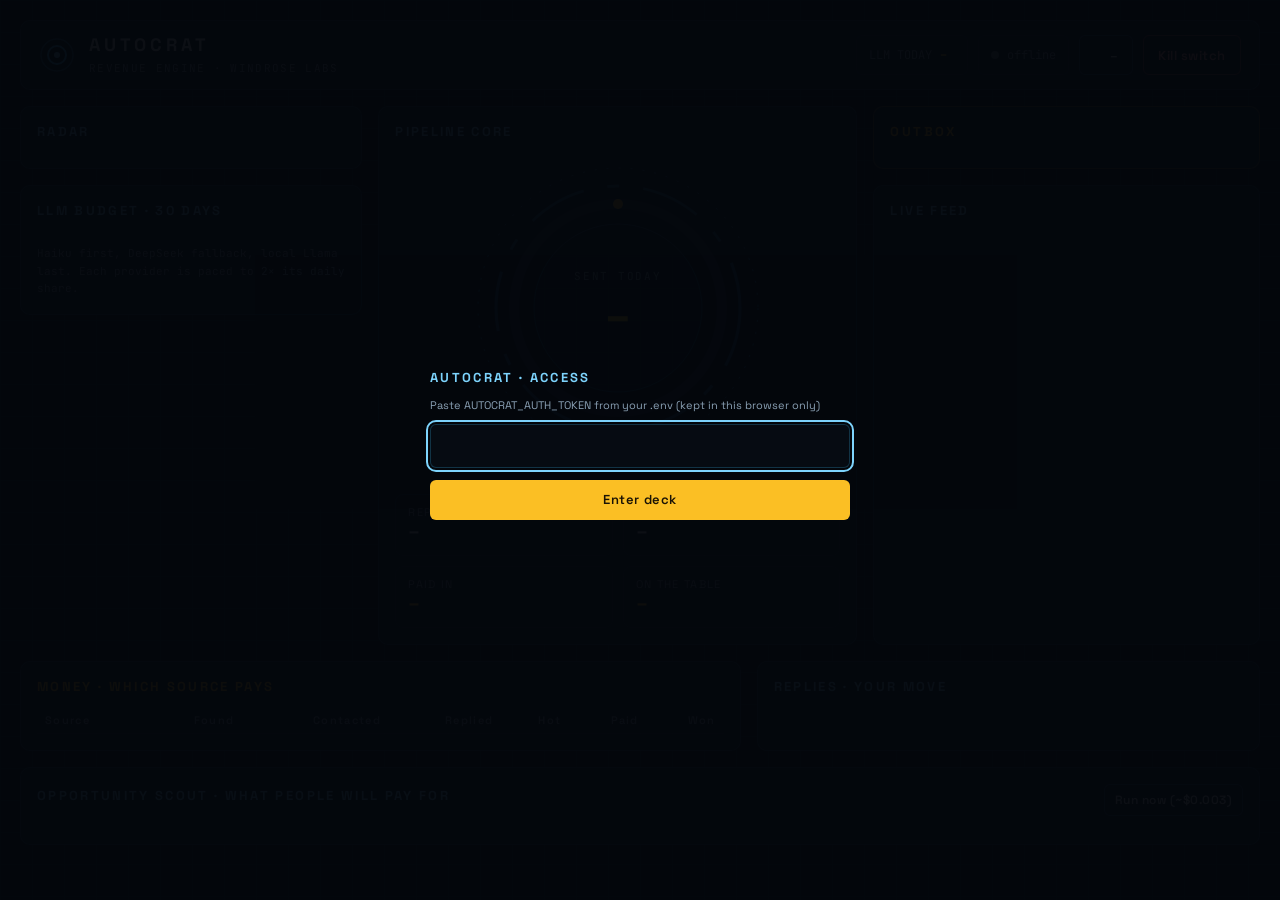
<file: nexus/web/static/hud.html>
<!doctype html>
<html lang="en">
<head>
<meta charset="utf-8">
<meta name="viewport" content="width=device-width, initial-scale=1">
<title>Autocrat Command Deck</title>
<link rel="preconnect" href="https://fonts.googleapis.com">
<link href="https://fonts.googleapis.com/css2?family=Space+Grotesk:wght@400;500;700&family=JetBrains+Mono:wght@400;600&display=swap" rel="stylesheet">
<style>
:root{
  --bg:#04070c; --panel:rgba(8,15,24,.92); --line:rgba(56,189,248,.22); --line2:rgba(56,189,248,.14);
  --cyan:#38bdf8; --cyan2:#7dd3fc; --amber:#fbbf24; --green:#34d399; --red:#f87171;
  --text:#e2e8f0; --text2:#cbd5e1; --muted:#8aa0b4; --track:rgba(148,163,184,.18);
  --sans:'Space Grotesk',system-ui,sans-serif; --mono:'JetBrains Mono',ui-monospace,monospace;
}
*{box-sizing:border-box}
html,body{margin:0;background:var(--bg);color:var(--text);font-family:var(--sans)}
body{min-height:100vh;padding:20px;
  background-image:linear-gradient(rgba(56,189,248,.045) 1px,transparent 1px),linear-gradient(90deg,rgba(56,189,248,.045) 1px,transparent 1px);
  background-size:32px 32px}
.wrap{max-width:1400px;margin:0 auto;display:flex;flex-direction:column;gap:16px}
.panel{border:1px solid var(--line);background:var(--panel);border-radius:10px;padding:16px;min-width:0}
.panel.amber{border-color:rgba(251,191,36,.35)}
h2{margin:0;font-size:13px;letter-spacing:.18em;color:var(--cyan2);font-weight:700}
h2.amber{color:var(--amber)}
.ph{display:flex;justify-content:space-between;align-items:baseline;gap:8px;margin-bottom:12px;flex-wrap:wrap}
.mono{font-family:var(--mono)} .muted{color:var(--muted)} .small{font-size:11px}
button,.btn{font:600 13px var(--sans);letter-spacing:.04em;border-radius:6px;cursor:pointer;min-height:40px;padding:0 14px;
  background:transparent;color:var(--text);border:1px solid rgba(56,189,248,.35)}
button:hover{border-color:var(--cyan2)}
button:focus-visible,textarea:focus-visible,input:focus-visible{outline:2px solid var(--cyan2);outline-offset:2px}
button:disabled{opacity:.45;cursor:default}
.b-amber{background:var(--amber);color:#1a1305;border:0}
.b-red{color:#fca5a5;border-color:rgba(248,113,113,.55)}
.b-green{background:var(--green);color:#04130c;border:0}
.b-ghost{color:var(--text2);border-color:rgba(148,163,184,.35)}
.b-sm{min-height:32px;padding:0 10px;font-size:12px}
header.top{display:flex;flex-wrap:wrap;align-items:center;justify-content:space-between;gap:14px;padding:12px 18px}
.brand{display:flex;align-items:center;gap:14px}
.brand b{font-size:18px;letter-spacing:.22em;display:block}
.chip{display:flex;align-items:center;gap:8px;font:12px var(--mono);color:var(--muted);padding:0 12px;min-height:40px;border:1px solid var(--line2);border-radius:6px}
.dot{display:inline-block;width:8px;height:8px;border-radius:50%;flex:none}
@keyframes spin{to{transform:rotate(360deg)}} @keyframes spinr{to{transform:rotate(-360deg)}}
@keyframes pulse{0%,100%{opacity:1}50%{opacity:.35}} @keyframes flash{from{background:rgba(56,189,248,.18)}to{background:transparent}}
.ring-a{animation:spin 28s linear infinite;transform-origin:150px 150px}
.ring-b{animation:spinr 18s linear infinite;transform-origin:150px 150px}
.pulse{animation:pulse 1.6s ease-in-out infinite}
.row{display:flex;flex-wrap:wrap;gap:16px;align-items:stretch}
.col{display:flex;flex-direction:column;gap:16px;min-width:0}
.src{display:grid;grid-template-columns:10px minmax(0,1fr) auto;gap:10px;align-items:center;padding:8px 10px;border-radius:6px;background:rgba(56,189,248,.05)}
.src .nm{font-size:14px;font-weight:500;overflow:hidden;text-overflow:ellipsis;white-space:nowrap}
.bar{height:6px;border-radius:3px;background:var(--track);overflow:hidden}
.bar>i{display:block;height:6px;border-radius:3px;background:var(--cyan)}
.core{position:relative;width:300px;height:300px;margin:0 auto}
.core .mid{position:absolute;inset:0;display:flex;flex-direction:column;align-items:center;justify-content:center;gap:4px;text-align:center}
.funnel{display:grid;grid-template-columns:repeat(6,minmax(0,1fr));gap:6px}
.funnel .h{height:64px;display:flex;align-items:flex-end}
.funnel .h i{display:block;width:100%;border-radius:4px 4px 0 0}
.stats{display:grid;grid-template-columns:repeat(2,minmax(0,1fr));gap:10px}
.stat{border:1px solid var(--line2);border-radius:8px;padding:10px 12px}
.stat .k{font-size:11px;letter-spacing:.12em;color:var(--muted)} .stat .v{font:600 20px var(--mono)}
.q{border:1px solid var(--line2);border-radius:8px;padding:12px;display:flex;flex-direction:column;gap:8px}
.q .who{display:flex;justify-content:space-between;gap:8px;font-size:13px}
.q p{margin:0;font-size:13px;line-height:1.55;color:var(--text2);white-space:pre-wrap;word-break:break-word}
.q textarea{width:100%;min-height:120px;background:#060b12;color:var(--text);border:1px solid var(--line);border-radius:6px;padding:8px;font:13px/1.5 var(--sans)}
.q .acts{display:flex;flex-wrap:wrap;gap:8px}
.tag{font:11px var(--mono);color:var(--muted);border:1px solid var(--line2);border-radius:4px;padding:2px 6px}
.tag.auto{color:var(--amber);border-color:rgba(251,191,36,.4)}
.scroll{max-height:640px;overflow:auto;display:flex;flex-direction:column;gap:10px;padding-right:4px}
ol.feed{list-style:none;margin:0;padding:0;display:flex;flex-direction:column;gap:6px;font:12px/1.5 var(--mono);max-height:340px;overflow:auto}
ol.feed li{display:grid;grid-template-columns:44px 10px minmax(0,1fr);gap:8px;align-items:baseline;border-radius:4px}
ol.feed li.new{animation:flash 2s ease-out}
.ideas{display:grid;grid-template-columns:repeat(auto-fit,minmax(260px,1fr));gap:12px}
.idea{border:1px solid var(--line2);border-radius:8px;padding:14px;display:flex;flex-direction:column;gap:8px}
.idea h3{margin:0;font-size:15px;font-weight:600;line-height:1.35}
.idea p{margin:0;font-size:13px;color:var(--text2);line-height:1.5}
#toast{position:fixed;left:50%;bottom:24px;transform:translateX(-50%);max-width:min(560px,calc(100vw - 32px));background:#0b1622;border:1px solid var(--line);
  border-radius:8px;padding:12px 16px;font-size:14px;display:none;z-index:20}
#login{position:fixed;inset:0;background:rgba(4,7,12,.96);display:flex;align-items:center;justify-content:center;z-index:30;padding:16px}
#login[hidden]{display:none}
#login form{width:min(420px,100%);display:flex;flex-direction:column;gap:12px}
#login input{min-height:44px;background:#060b12;color:var(--text);border:1px solid var(--line);border-radius:6px;padding:0 12px;font:14px var(--mono)}
.empty{font-size:13px;color:var(--muted);padding:8px 0}
table.attr{width:100%;border-collapse:collapse;font:13px var(--mono);min-width:520px}
table.attr th{font:600 11px var(--sans);letter-spacing:.12em;color:var(--muted);text-align:right;padding:6px 8px;border-bottom:1px solid var(--line2)}
table.attr th:first-child,table.attr td:first-child{text-align:left;font-family:var(--sans)}
table.attr td{text-align:right;padding:8px;border-bottom:1px solid rgba(56,189,248,.07)}
table.attr td.money{color:var(--amber);font-weight:600}
.tag.hot{color:#fca5a5;border-color:rgba(248,113,113,.5)}
@media (max-width:720px){body{padding:12px}.funnel .lab{font-size:9px}.core{transform:scale(.85);margin:-20px auto}}
@media (prefers-reduced-motion:reduce){.ring-a,.ring-b,.pulse,ol.feed li.new{animation:none}}
</style>
</head>
<body>
<div id="login" hidden>
  <form id="loginForm">
    <h2>AUTOCRAT · ACCESS</h2>
    <label for="tok" class="muted small">Paste AUTOCRAT_AUTH_TOKEN from your .env (kept in this browser only)</label>
    <input id="tok" type="password" autocomplete="off" spellcheck="false" required>
    <button class="b-amber" type="submit">Enter deck</button>
    <span id="loginErr" class="small" style="color:var(--red)"></span>
  </form>
</div>

<div class="wrap">
  <header class="panel top">
    <div class="brand">
      <svg width="36" height="36" viewBox="0 0 36 36" aria-hidden="true"><circle cx="18" cy="18" r="16" fill="none" stroke="#38bdf8" stroke-width="1.5" opacity=".5"/><circle cx="18" cy="18" r="9" fill="none" stroke="#38bdf8" stroke-width="2"/><circle cx="18" cy="18" r="3" fill="#7dd3fc"/></svg>
      <div><b>AUTOCRAT</b><span class="mono small muted" style="letter-spacing:.12em">REVENUE ENGINE · WINDROSE LABS</span></div>
    </div>
    <div style="display:flex;flex-wrap:wrap;align-items:center;gap:10px">
      <span class="chip" title="LLM spend since midnight"><span>LLM TODAY</span><b id="llmToday" style="color:var(--amber)">–</b><span id="llmCalls"></span></span>
      <span class="chip" title="Live event stream"><span id="wsDot" class="dot" style="background:#64748b"></span><span id="wsText">offline</span></span>
      <button id="modeBtn" aria-label="Switch run mode"><span id="modeDot" class="dot pulse" style="margin-right:8px"></span><span id="modeText">–</span></button>
      <button id="killBtn" class="b-red">Kill switch</button>
    </div>
  </header>

  <div class="row">
    <section class="col" style="flex:1 1 300px" aria-label="Radar and budget">
      <div class="panel">
        <div class="ph"><h2>RADAR</h2><span class="mono small muted" id="srcMeta"></span></div>
        <div id="sources" style="display:flex;flex-direction:column;gap:8px"></div>
      </div>
      <div class="panel">
        <div class="ph"><h2>LLM BUDGET · 30 DAYS</h2><span class="mono small muted" id="budgetTotal"></span></div>
        <div id="budgets" style="display:flex;flex-direction:column;gap:14px"></div>
        <p class="mono small muted" style="margin:14px 0 0;line-height:1.6">Haiku first, DeepSeek fallback, local Llama last. Each provider is paced to 2× its daily share.</p>
      </div>
    </section>

    <section class="panel" style="flex:1.4 1 420px;display:flex;flex-direction:column;gap:18px" aria-label="Pipeline core">
      <div class="ph" style="margin:0"><h2>PIPELINE CORE</h2><span class="mono small muted" id="foundToday"></span></div>
      <div class="core">
        <svg width="300" height="300" viewBox="0 0 300 300" aria-hidden="true" style="position:absolute;inset:0">
          <g class="ring-a"><circle cx="150" cy="150" r="140" fill="none" stroke="#38bdf8" stroke-width="1" stroke-dasharray="2 10" opacity=".6"/></g>
          <g class="ring-b"><circle cx="150" cy="150" r="122" fill="none" stroke="#38bdf8" stroke-width="3" stroke-dasharray="60 24 12 24" opacity=".45"/></g>
          <circle cx="150" cy="150" r="104" fill="none" stroke="rgba(148,163,184,.18)" stroke-width="10"/>
          <circle id="capArc" cx="150" cy="150" r="104" fill="none" stroke="#fbbf24" stroke-width="10" stroke-linecap="round" stroke-dasharray="0 654" transform="rotate(-90 150 150)" style="transition:stroke-dasharray .8s ease"/>
          <circle cx="150" cy="150" r="84" fill="rgba(56,189,248,.06)" stroke="rgba(56,189,248,.35)" stroke-width="1"/>
        </svg>
        <div class="mid">
          <span class="mono small muted" style="letter-spacing:.16em">SENT TODAY</span>
          <span id="sentToday" style="font-size:44px;font-weight:700;color:var(--amber)">–</span>
          <span id="capText" class="mono" style="font-size:12px;color:var(--muted)"></span>
        </div>
      </div>
      <div class="funnel" id="funnel"></div>
      <div class="stats">
        <div class="stat"><div class="k">REPLY RATE</div><div class="v" id="replyRate">–</div></div>
        <div class="stat"><div class="k">LLM / LEAD</div><div class="v" id="costLead">–</div></div>
        <div class="stat"><div class="k">PAID IN</div><div class="v" id="wins" style="color:var(--amber)">–</div></div>
        <div class="stat"><div class="k">ON THE TABLE</div><div class="v" id="onTable" style="color:var(--amber)">–</div></div>
      </div>
    </section>

    <section class="col" style="flex:1.1 1 340px" aria-label="Approvals and live feed">
      <div class="panel amber">
        <div class="ph"><h2 class="amber">OUTBOX</h2><span class="mono small muted" id="queueMeta"></span></div>
        <div class="scroll" id="queue"></div>
      </div>
      <div class="panel" style="flex:1">
        <div class="ph"><h2>LIVE FEED</h2></div>
        <ol class="feed" id="feed"></ol>
      </div>
    </section>
  </div>

  <div class="row">
    <section class="panel" style="flex:1.4 1 520px" aria-label="Revenue by source">
      <div class="ph"><h2 class="amber">MONEY · WHICH SOURCE PAYS</h2><span class="mono small muted" id="moneyMeta"></span></div>
      <div style="overflow-x:auto">
        <table class="attr">
          <thead><tr><th scope="col">Source</th><th scope="col">Found</th><th scope="col">Contacted</th><th scope="col">Replied</th><th scope="col">Hot</th><th scope="col">Paid</th><th scope="col">Won</th></tr></thead>
          <tbody id="attr"></tbody>
        </table>
      </div>
    </section>
    <section class="panel" style="flex:1 1 360px" aria-label="Replies">
      <div class="ph"><h2>REPLIES · YOUR MOVE</h2><span class="mono small muted" id="repliesMeta"></span></div>
      <div class="scroll" id="replies" style="max-height:420px"></div>
    </section>
  </div>

  <section class="panel" aria-label="Opportunity scout">
    <div class="ph"><h2>OPPORTUNITY SCOUT · WHAT PEOPLE WILL PAY FOR</h2>
      <span style="display:flex;gap:10px;align-items:center"><span class="mono small muted" id="scoutMeta"></span><button class="b-sm" id="scoutBtn">Run now (~$0.003)</button></span></div>
    <div class="ideas" id="ideas"></div>
  </section>
</div>
<div id="toast" role="status" aria-live="polite"></div>

<script>
(() => {
  const KEY = 'autocrat_token';
  const store = { get(){ try { return localStorage.getItem(KEY) || ''; } catch(e){ return ''; } },
                  set(v){ try { localStorage.setItem(KEY, v); } catch(e){} },
                  clear(){ try { localStorage.removeItem(KEY); } catch(e){} } };
  let token = store.get(), snap = null, editing = new Set(), ws = null, refreshTimer = null;
  const $ = (id) => document.getElementById(id);
  const esc = (s) => String(s ?? '').replace(/[&<>"']/g, (c) => ({'&':'&amp;','<':'&lt;','>':'&gt;','"':'&quot;',"'":'&#39;'}[c]));
  const money = (v, d=3) => '$' + Number(v || 0).toFixed(d);
  const hhmm = (ts) => { const d = new Date((ts || 0) * 1000); return d.toTimeString().slice(0,5); };
  const SRC_NAMES = { hn:'HN hiring + Ask HN', reddit_rss:'Reddit RSS', reddit:'Reddit (Apify)', show_hn:'Show HN',
    launch_boards:'Launch boards', lovable_showcase:'Lovable showcase', uae_brokers:'UAE broker list',
    vibe_founders:'Founder CSV', google_maps:'Google Maps (Apify)', google_places:'Google Places' };

  function toast(msg, bad) {
    const t = $('toast'); t.textContent = msg; t.style.display = 'block';
    t.style.borderColor = bad ? 'rgba(248,113,113,.6)' : 'rgba(56,189,248,.35)';
    clearTimeout(t._h); t._h = setTimeout(() => { t.style.display = 'none'; }, 4200);
  }
  async function api(path, body) {
    const r = await fetch(path, { method: body ? 'POST' : 'GET',
      headers: { 'Authorization': 'Bearer ' + token, ...(body ? {'Content-Type':'application/json'} : {}) },
      body: body ? JSON.stringify(body) : undefined });
    if (r.status === 401) { showLogin('Token rejected. Paste it again.'); throw new Error('unauthorized'); }
    return r.json();
  }
  function showLogin(err) { $('login').hidden = false; $('loginErr').textContent = err || ''; $('tok').focus(); }
  $('loginForm').addEventListener('submit', async (e) => {
    e.preventDefault(); token = $('tok').value.trim(); store.set(token);
    try { await refresh(); $('login').hidden = true; connectWs(); } catch (err) { /* showLogin already ran */ }
  });

  async function refresh() {
    const d = await api('/api/v2/hud');
    if (!d.success) { toast(d.error || 'snapshot failed', true); return; }
    snap = d.result; render();
  }
  function scheduleRefresh(ms) { clearTimeout(refreshTimer); refreshTimer = setTimeout(() => refresh().catch(()=>{}), ms); }

  function render() {
    const s = snap, c = s.control;
    const killed = c.kill_switch, live = c.run_mode === 'live';
    $('modeText').textContent = killed ? 'HALTED' : (live ? 'LIVE' : 'DRY RUN');
    $('modeDot').style.background = killed ? 'var(--red)' : (live ? 'var(--green)' : 'var(--amber)');
    $('killBtn').textContent = killed ? 'Resume engine' : 'Kill switch';
    $('killBtn').className = killed ? 'b-green' : 'b-red';
    $('llmToday').textContent = money(s.today.llm_usd, 3);
    $('llmCalls').textContent = s.today.llm_calls + ' calls';

    // radar
    const srcs = s.sources || [];
    $('srcMeta').textContent = srcs.filter(x => x.enabled).length + ' on · ' + srcs.reduce((a, x) => a + x.leads_24h, 0) + ' leads 24h';
    $('sources').innerHTML = srcs.map(x => `
      <div class="src">
        <span class="dot" style="background:${x.enabled ? (x.leads_24h ? 'var(--green)' : 'var(--cyan)') : '#64748b'}"></span>
        <div style="min-width:0"><div class="nm">${esc(SRC_NAMES[x.name] || x.name)}</div>
          <div class="mono small muted">${x.enabled ? `ran ${esc(x.last)} · next ${esc(x.next)}` : 'off'}</div></div>
        <div style="display:flex;align-items:center;gap:8px"><span class="mono" title="leads in 24h / total">${x.leads_24h}<span class="muted">/${x.leads_total}</span></span>
          ${x.enabled ? `<button class="b-sm" data-run="${esc(x.name)}" aria-label="Run ${esc(x.name)} now">Run</button>` : ''}</div>
      </div>`).join('') || '<div class="empty">Radar plugin not loaded.</div>';

    // budget
    const b = s.budget || {}, provs = b.providers || {};
    $('budgetTotal').textContent = b.cost_usd !== undefined ? money(b.cost_usd, 3) + ' / ' + money(b.budget_usd, 2) : '';
    $('budgets').innerHTML = Object.entries(provs).map(([name, p]) => {
      const pct = p.budget_usd ? Math.min(100, 100 * p.spent_usd / p.budget_usd) : 0;
      return `<div style="display:flex;flex-direction:column;gap:6px">
        <div style="display:flex;justify-content:space-between;font-size:13px"><span>${esc(name)}</span>
          <span class="mono muted">${money(p.spent_usd, 3)} / ${money(p.budget_usd, 2)}</span></div>
        <div class="bar"><i style="width:${Math.max(pct, 0.6)}%;${p.blocked ? 'background:var(--red)' : ''}"></i></div>
        <span class="mono small muted">${p.blocked ? esc(p.blocked) : 'daily cap ' + money(p.daily_cap_usd, 2)}</span></div>`;
    }).join('') || '<div class="empty">No provider budgets configured.</div>';

    // core
    const sent = s.today.sent, cap = s.today.cap || 20, circ = 2 * Math.PI * 104;
    $('sentToday').textContent = sent;
    $('capText').textContent = `of ${cap} cap · ${(s.cap && s.cap.note) || ''}`;
    $('capText').title = s.cap ? `base ${s.cap.base}, max ${s.cap.max}; 7 days: ${s.cap.sent_7d} sent, ${s.cap.bounces_7d} bounced` : '';
    $('capArc').setAttribute('stroke-dasharray', (circ * Math.min(sent, cap) / cap).toFixed(1) + ' ' + circ.toFixed(1));
    $('foundToday').textContent = s.today.found + ' found today';
    const max = Math.max(1, ...s.funnel.map(f => f.n));
    $('funnel').innerHTML = s.funnel.map((f, i) => `
      <div style="display:flex;flex-direction:column;gap:6px">
        <div class="h"><i style="height:${Math.max(4, Math.round(64 * f.n / max))}px;background:${i >= 4 ? 'var(--amber)' : `rgba(56,189,248,${(0.85 - i * 0.12).toFixed(2)})`}"></i></div>
        <span class="mono" style="font-size:18px;font-weight:600;text-align:center">${f.n}</span>
        <span class="lab" style="font-size:11px;letter-spacing:.08em;color:var(--muted);text-align:center">${esc(f.label)}</span></div>`).join('');
    $('replyRate').textContent = s.rates.reply_pct + '%';
    $('costLead').textContent = money(s.rates.cost_per_lead, 4);
    const paid = (s.revenue && s.revenue.paid) || {};
    $('wins').textContent = Object.keys(paid).length ? Object.entries(paid).map(([cur, v]) => `${cur === 'USD' ? '$' : cur + ' '}${Math.round(v).toLocaleString()}`).join(' · ') : '$0';
    const table = (s.revenue && s.revenue.on_table) || {};
    $('onTable').textContent = Object.keys(table).length ? Object.entries(table).map(([cur, v]) => `${cur === 'USD' ? '$' : cur + ' '}${Math.round(v).toLocaleString()}`).join(' · ') : '$0';
    $('onTable').title = `${(s.revenue || {}).pending || 0} deposit request(s) out, not paid yet`;

    // money by source
    const attr = (s.attribution || []).filter(a => a.found || a.contacted);
    $('moneyMeta').textContent = `${s.rates.sent_total} sent · ${s.rates.replied} replied · ${(s.revenue || {}).won || 0} won · follow-ups ${((s.followups || {}).sent) || 0} sent, ${((s.followups || {}).staged) || 0} queued`;
    $('attr').innerHTML = attr.map(a => `<tr><td>${esc(SRC_NAMES[a.source] || a.source)}</td><td>${a.found}</td><td>${a.contacted}</td>
      <td>${a.replied}</td><td>${a.hot}</td><td class="money">${a.paid_usd ? '$' + Math.round(a.paid_usd).toLocaleString() : '–'}</td><td>${a.won}</td></tr>`).join('')
      || '<tr><td colspan="7" class="muted">No leads yet.</td></tr>';

    // replies
    const reps = s.replies || [];
    $('repliesMeta').textContent = reps.filter(r => r.hot).length + ' hot';
    $('replies').innerHTML = reps.map(r => `
      <article class="q" data-lead="${esc(r.lead_id)}">
        <div class="who"><strong style="font-weight:600">${esc(r.company || r.name || r.contact)}</strong><span class="mono small muted">${esc(r.age)}</span></div>
        <div style="display:flex;flex-wrap:wrap;gap:6px">
          ${r.hot ? '<span class="tag hot">hot</span>' : ''}${r.intent ? `<span class="tag">${esc(r.intent)}</span>` : ''}
          <span class="tag">${esc(r.state.toLowerCase())}</span><span class="tag">${esc(SRC_NAMES[r.source] || r.source)}</span>
          ${r.paid ? `<span class="tag auto">paid $${Math.round(r.paid)}</span>` : ''}
        </div>
        <p>${esc(r.text)}</p>
        <div class="acts"><button class="b-amber b-sm" data-pay="${esc(r.lead_id)}">Log payment</button>
          ${/@/.test(r.contact || '') ? `<a class="btn b-sm" style="display:inline-flex;align-items:center;text-decoration:none" href="mailto:${esc(r.contact)}">Email</a>` : ''}</div>
      </article>`).join('') || '<div class="empty">No replies yet. Follow-ups go out 3 and 7 days after each opener.</div>';

    // queue (don't clobber a draft being edited)
    if (!editing.size) renderQueue();

    // feed
    $('feed').innerHTML = (s.feed || []).map(f => feedItem(f)).join('');

    // ideas
    const ideas = (s.opportunities || {}).ideas || [];
    $('scoutMeta').textContent = 'last run ' + ((s.opportunities || {}).last || 'never');
    $('ideas').innerHTML = ideas.map(i => `
      <article class="idea">
        <div style="display:flex;align-items:center;gap:10px"><span class="mono small muted">WTP ${esc(i.wtp)}/10 · ${esc(i.mentions || 0)} mentions</span>
          <div class="bar" style="flex:1;max-width:120px;height:4px"><i style="height:4px;background:var(--amber);width:${10 * Number(i.wtp || 0)}%"></i></div></div>
        <h3>${esc(i.pain)}</h3>
        ${i.service ? `<p><span class="muted">Sell now:</span> ${esc(i.service)}</p>` : ''}
        ${i.validate ? `<p><span class="muted">Validate:</span> ${esc(i.validate)}</p>` : ''}
      </article>`).join('') || '<div class="empty">No report yet. The scout runs daily once the radar has 10+ recent posts.</div>';
  }

  function feedItem(f, isNew) {
    const k = f.kind || '';
    const color = k.includes('sent') ? 'var(--amber)' : k.includes('repl') || k.includes('won') ? 'var(--green)'
      : k.includes('dnc') || k.includes('reject') || k.includes('kill') ? 'var(--red)' : k === 'audit' ? 'var(--cyan2)' : 'var(--cyan)';
    return `<li class="${isNew ? 'new' : ''}"><span class="muted">${hhmm(f.ts)}</span><span class="dot" style="width:6px;height:6px;background:${color}"></span><span style="color:var(--text2)">${esc(f.text)}</span></li>`;
  }

  function renderQueue() {
    // Auto-send emails are shown for reading only; what truly needs a human (hand-sent posts, WhatsApp) goes first.
    const q = (snap.queue || []).slice().sort((a, b) => (a.auto ? 1 : 0) - (b.auto ? 1 : 0));
    const mine = q.filter(x => !x.auto).length;
    $('queueMeta').textContent = (mine ? mine + ' need you · ' : 'nothing needs you · ') + q.filter(x => x.auto).length + ' going out automatically';
    $('queue').innerHTML = q.map(x => `
      <article class="q" data-id="${esc(x.id)}">
        <div class="who"><strong style="font-weight:600;overflow:hidden;text-overflow:ellipsis">${esc(x.company || x.name || x.contact)}</strong>
          <span class="mono small muted" style="white-space:nowrap">${esc(x.age)}</span></div>
        <div style="display:flex;flex-wrap:wrap;gap:6px">
          ${(x.kind || '').startsWith('followup') ? `<span class="tag auto">follow-up ${esc(x.kind.slice(-1))}</span>` : ''}
          <span class="tag">${esc(SRC_NAMES[x.source] || x.source)}</span><span class="tag">${esc(x.channel)}</span>
          ${x.market ? `<span class="tag">${esc(x.market)}</span>` : ''}
          ${x.auto ? '<span class="tag auto">auto-sends in their hours</span>' : x.status === 'approved' ? '<span class="tag auto">approved</span>' : '<span class="tag">needs you</span>'}
          ${/^https?:\/\//i.test(x.url || '') ? `<a class="tag" href="${esc(x.url)}" target="_blank" rel="noopener noreferrer">open</a>` : ''}
        </div>
        <p data-draft>${esc(x.draft)}</p>
        <div class="acts">
          ${x.status === 'staged' && !x.auto ? `<button class="b-amber b-sm" data-act="approve">Approve</button>` : ''}
          <button class="b-sm" data-act="edit">Edit</button>
          <button class="b-ghost b-sm" data-act="skip">Skip</button>
          <button class="b-red b-sm" data-act="dnc">DNC</button>
        </div>
      </article>`).join('') || '<div class="empty">Nothing waiting. The radar keeps hunting.</div>';
  }

  // ── actions
  document.addEventListener('click', async (e) => {
    const btn = e.target.closest('button'); if (!btn) return;
    const card = btn.closest('.q');
    try {
      if (btn.dataset.pay) {
        const v = prompt('Payment received. Amount, currency, deposit or final (e.g. "625 USD deposit" or "1250 USD final"):', '625 USD deposit');
        if (!v) return;
        const r = await api('/api/v2/hud/action', { action: 'payment', id: btn.dataset.pay, text: v });
        toast(r.success ? r.result : (r.error || 'failed'), !r.success); return refresh();
      }
      if (btn.dataset.run) {
        btn.disabled = true; toast('Running ' + btn.dataset.run + '…');
        const r = await api('/api/v2/hud/action', { action: 'run_source', id: btn.dataset.run });
        const res = r.result || {};
        toast(r.success ? `${btn.dataset.run}: ${res.new ?? 0} new, ${res.STAGED ?? 0} staged${res.note ? ' · ' + res.note : ''}${res.error ? ' · ' + res.error : ''}` : (r.error || 'failed'), !r.success || res.error);
        btn.disabled = false; return refresh();
      }
      if (card) {
        const id = card.dataset.id, act = btn.dataset.act;
        if (act === 'edit') {
          const p = card.querySelector('[data-draft]');
          if (!editing.has(id)) {
            editing.add(id);
            const ta = document.createElement('textarea'); ta.value = p.textContent; ta.setAttribute('aria-label', 'Edit draft');
            p.replaceWith(ta); ta.focus(); btn.textContent = 'Save';
          } else {
            const ta = card.querySelector('textarea');
            const r = await api('/api/v2/hud/action', { action: 'edit', id, text: ta.value });
            editing.delete(id); toast(r.success ? 'Draft saved.' : (r.error || 'save failed'), !r.success); return refresh();
          }
          return;
        }
        if (act === 'dnc' && !confirm('Mark this lead do-not-contact? They will never be messaged again.')) return;
        btn.disabled = true;
        const r = await api('/api/v2/hud/action', { action: act, id });
        editing.delete(id);
        const msg = typeof r.result === 'string' ? r.result : (r.error || (r.success ? 'Done.' : 'Failed.'));
        toast(msg, !r.success); return refresh();
      }
      if (btn.id === 'killBtn') {
        const killed = snap && snap.control.kill_switch;
        if (!killed && !confirm('Engage the kill switch? All sending stops until you resume.')) return;
        const r = await api('/api/v2/control', { action: killed ? 'resume' : 'kill', reason: 'from HUD' });
        toast(typeof r.result === 'string' ? r.result : (r.error || 'Done.'), !r.success); return refresh();
      }
      if (btn.id === 'modeBtn') {
        const live = snap && snap.control.run_mode === 'live';
        const to = live ? 'dry_run' : 'live';
        if (!confirm(live ? 'Switch to DRY RUN? Nothing will be sent.' : 'Switch to LIVE? Approved and auto-send emails will go out.')) return;
        const r = await api('/api/v2/control', { action: 'run_mode', mode: to });
        toast(typeof r.result === 'string' ? r.result : (r.error || r.message || 'Requested.'), !r.success); return refresh();
      }
      if (btn.id === 'scoutBtn') {
        btn.disabled = true; toast('Opportunity scout running (one LLM call)…');
        const r = await api('/api/v2/hud/action', { action: 'opportunities' });
        btn.disabled = false; toast(r.success ? 'New report in. Also sent to Telegram.' : (r.error || 'failed'), !r.success); return refresh();
      }
    } catch (err) { if (String(err.message) !== 'unauthorized') toast(String(err.message || err), true); btn.disabled = false; }
  });

  // ── live stream (first-frame auth, never in the URL)
  function connectWs() {
    try { if (ws) ws.close(); } catch (e) {}
    ws = new WebSocket((location.protocol === 'https:' ? 'wss://' : 'ws://') + location.host + '/ws/v2');
    ws.onopen = () => { ws.send(JSON.stringify({ type: 'auth', token, client: 'hud' })); };
    ws.onmessage = (m) => {
      let f; try { f = JSON.parse(m.data); } catch (e) { return; }
      if (f.type === 'welcome') { ws.send(JSON.stringify({ type: 'subscribe', topics: ['*'] }));
        $('wsDot').style.background = 'var(--green)'; $('wsText').textContent = 'live'; return; }
      if (f.type !== 'event') return;
      const p = f.payload || {};
      const text = f.event + (p.description ? ' · ' + p.description : p.outreach && p.outreach.channel ? ' · ' + p.outreach.channel : '');
      $('feed').insertAdjacentHTML('afterbegin', feedItem({ ts: f.ts, text, kind: f.event }, true));
      scheduleRefresh(1200);
    };
    ws.onclose = () => { $('wsDot').style.background = '#64748b'; $('wsText').textContent = 'reconnecting'; setTimeout(connectWs, 5000); };
  }

  // ── boot
  if (!token) showLogin();
  else refresh().then(() => { $('login').hidden = true; connectWs(); }).catch(() => {});
  setInterval(() => { if (token && !document.hidden) refresh().catch(() => {}); }, 20000);
})();
</script>
</body>
</html>
</file>
